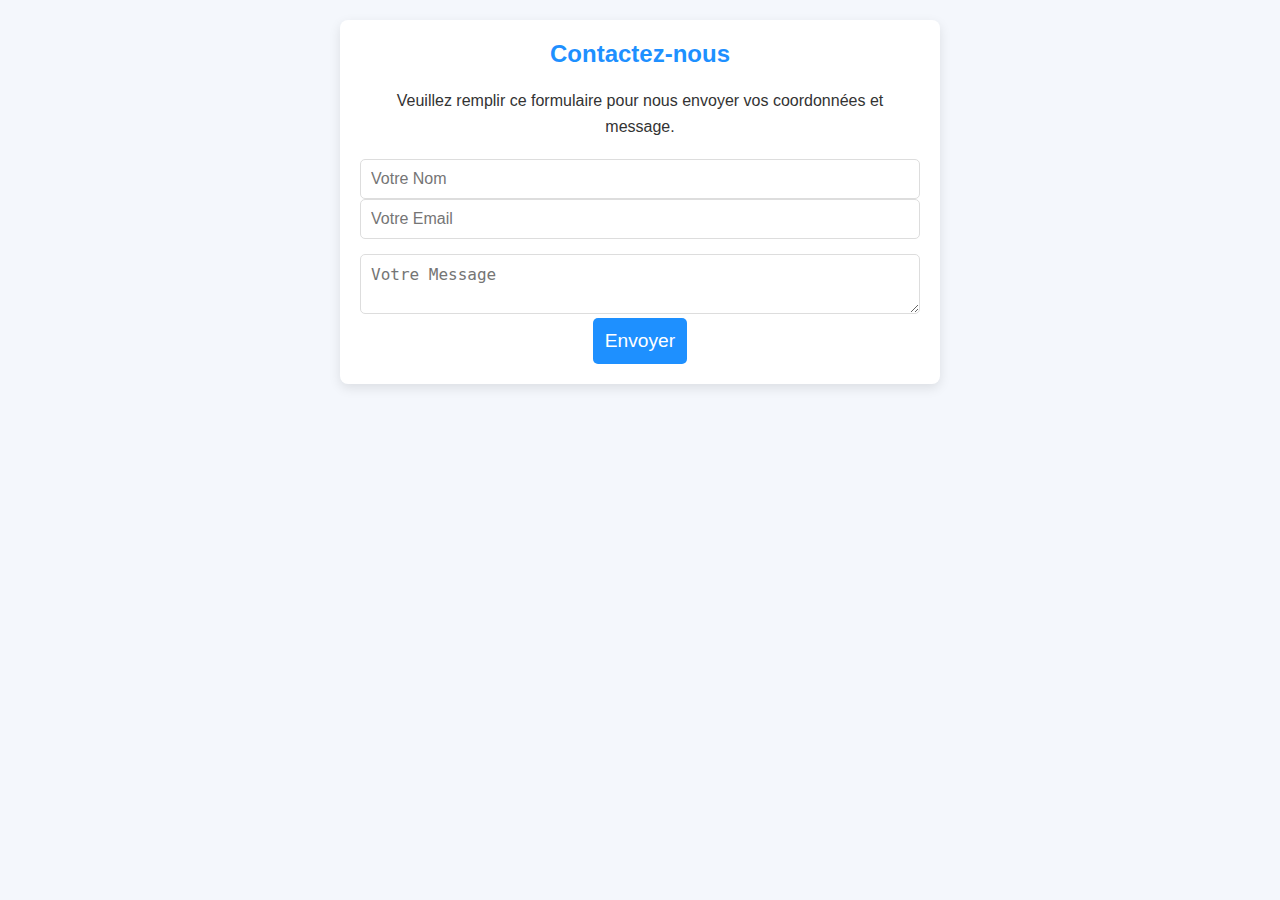
<file: contact.html>
<!DOCTYPE html>
<html lang="fr">
<head>
    <meta charset="UTF-8">
    <meta name="viewport" content="width=device-width, initial-scale=1.0">
    <title>Contactez-nous | Louna Technology</title>
    <link rel="stylesheet" href="style.css">
</head>
<body>
    <style>

/* Réinitialisation de base */
* {
    margin: 0;
    padding: 0;
    box-sizing: border-box;
}

body {
    font-family: 'Arial', sans-serif;
    background-color: #f4f7fc;
    color: #333;
    padding: 20px;
}

h1 {
    text-align: center;
    color: #1e90ff;
    margin-bottom: 20px;
}

p {
    text-align: center;
    margin-bottom: 20px;
}

/* Conteneur du formulaire */
.container {
    max-width: 600px;
    margin: 0 auto;
    background-color: #fff;
    padding: 20px;
    border-radius: 8px;
    box-shadow: 0 4px 12px rgba(0, 0, 0, 0.1);
}

/* Formulaire */
.contact-form {
    display: flex;
    flex-direction: column;
}

.form-group {
    margin-bottom: 15px;
}

label {
    font-size: 1rem;
    margin-bottom: 5px;
    color: #555;
}

input[type="text"],
input[type="email"],
input[type="tel"],
textarea {
    width: 100%;
    padding: 10px;
    font-size: 1rem;
    border: 1px solid #ddd;
    border-radius: 5px;
    outline: none;
    transition: border-color 0.3s ease;
}

input[type="text"]:focus,
input[type="email"]:focus,
input[type="tel"]:focus,
textarea:focus {
    border-color: #1e90ff;
}

textarea {
    resize: vertical;
}

button {
    background-color: #1e90ff;
    color: #fff;
    padding: 12px;
    border: none;
    border-radius: 5px;
    font-size: 1.2rem;
    cursor: pointer;
    transition: background-color 0.3s ease;
}

button:hover {
    background-color: #0056b3;
}

/* Réponse mobile */
@media (max-width: 768px) {
    .container {
        padding: 15px;
    }
    
    button {
        font-size: 1rem;
    }
}


    </style>
    <div class="container">
        <h1>Contactez-nous</h1>
        <p>Veuillez remplir ce formulaire pour nous envoyer vos coordonnées et message.</p>

        <form action="http://localhost8080/mon-project/enregistrer.php" method="POST">
            <input type="text" name="nom" placeholder="Votre Nom" required>
            <input type="email" name="email" placeholder="Votre Email" required>
            <textarea name="message" placeholder="Votre Message" required></textarea>
            <button type="submit">Envoyer</button>
        </form>
        
    </div>
</body>
</html>
</file>
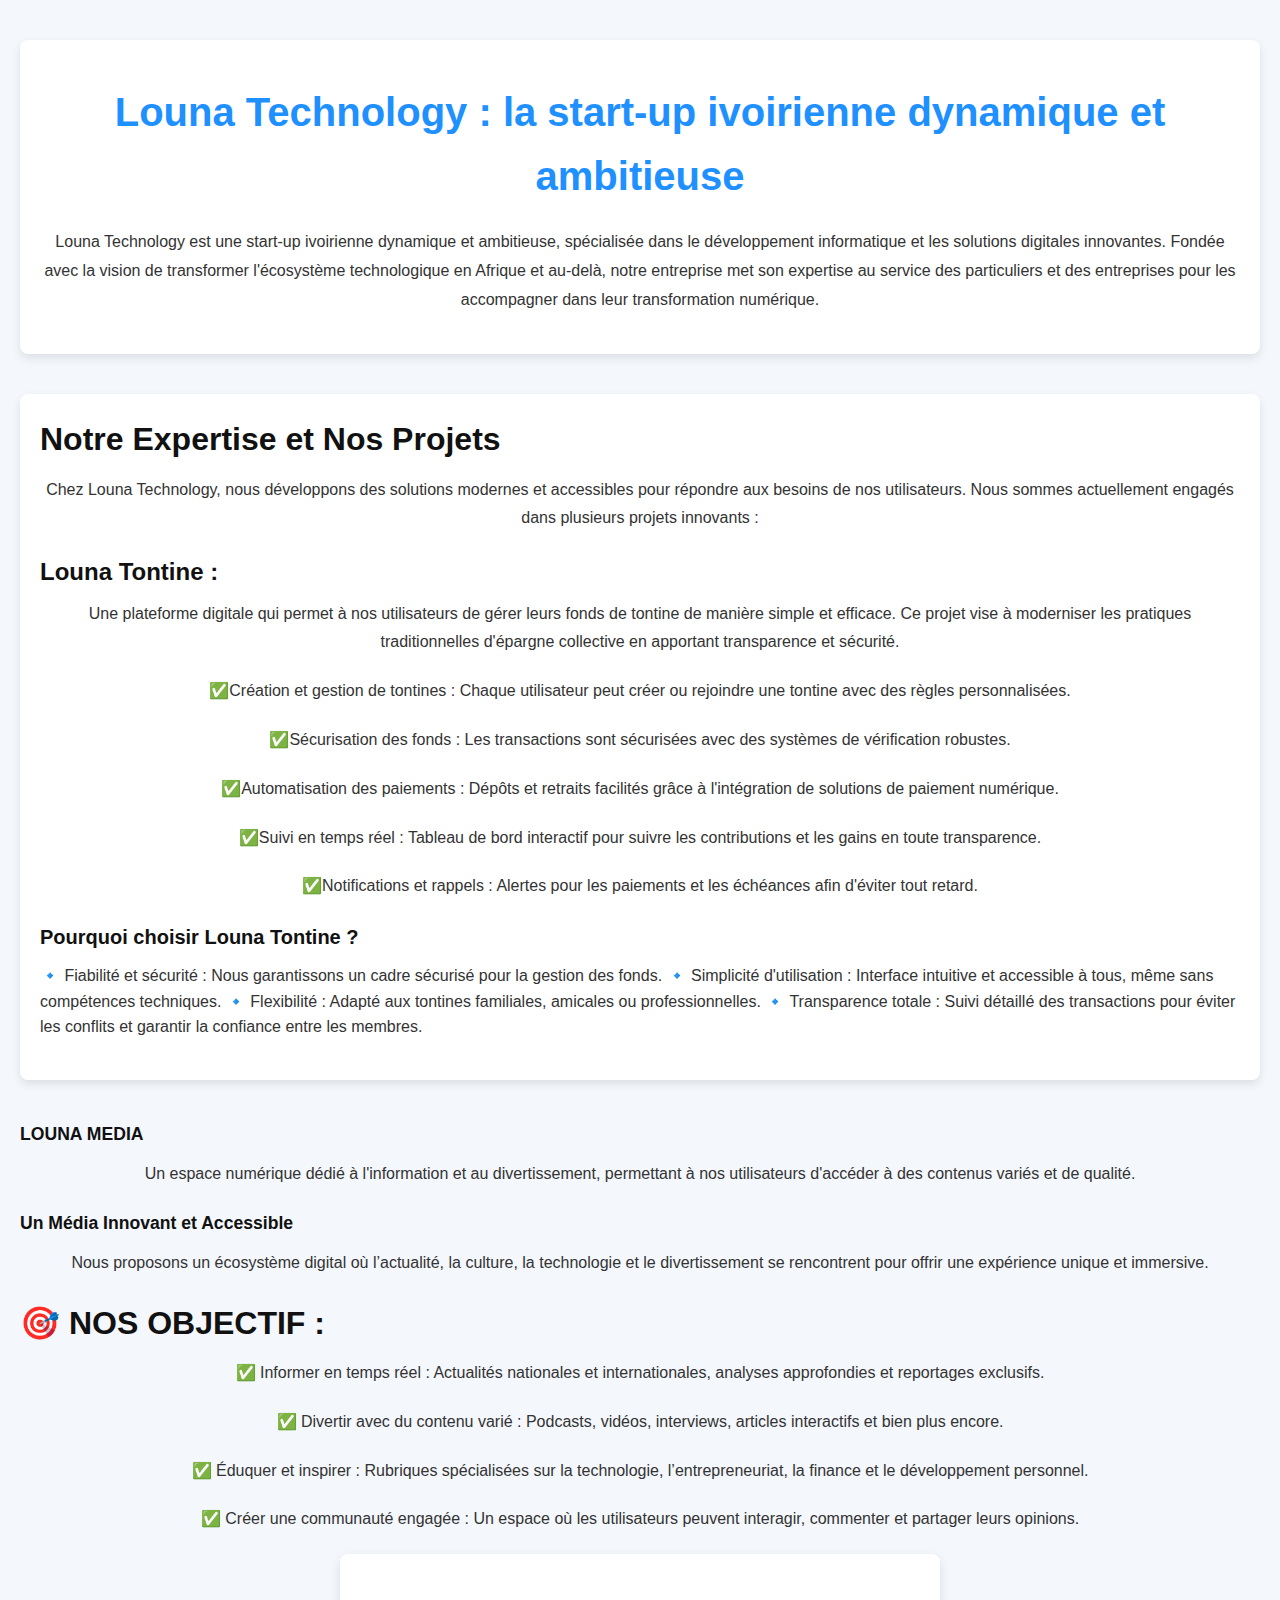
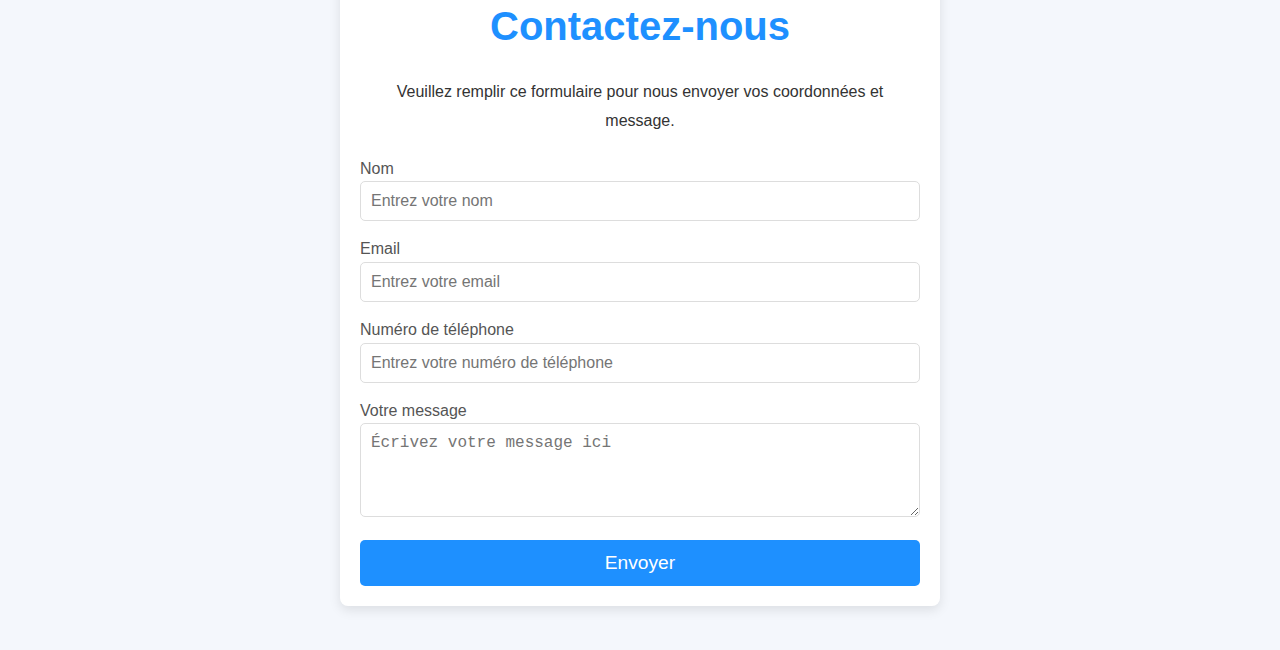
<file: entreprise.html>
<!DOCTYPE html>
<html lang="fr">
<head>
    <meta charset="UTF-8">
    <meta name="viewport" content="width=device-width, initial-scale=1.0">
    <link rel="stylesheet" href="entreprise-1.css">
    <title>entreprise</title>
</head>
<body>
    
    <div class="service">
        <h1>Louna Technology : la start-up ivoirienne dynamique et ambitieuse </h1>
        <p class="">
            Louna Technology est une start-up ivoirienne dynamique et ambitieuse, 
            spécialisée dans le développement informatique et les solutions digitales innovantes. 
            Fondée avec la vision de transformer l'écosystème technologique en Afrique et au-delà,
            notre entreprise met son expertise au service des particuliers et des entreprises pour les accompagner dans leur transformation numérique.</p>
    </div>



    
    <div class="partie2">
        <h2>Notre Expertise et Nos Projets</h2>
        <p class="">
            Chez Louna Technology, nous développons des solutions modernes et accessibles pour répondre aux besoins de nos utilisateurs. 
            Nous sommes actuellement engagés dans plusieurs projets innovants :
            <h3> Louna Tontine : </h3> 
            <P>Une plateforme digitale qui permet à nos utilisateurs de gérer leurs fonds de tontine de manière simple et efficace. 
            Ce projet vise à moderniser les pratiques traditionnelles d'épargne collective en apportant transparence et sécurité.
            <P>✅Création et gestion de tontines : Chaque utilisateur peut créer ou rejoindre une tontine avec des règles personnalisées.
            <P>✅Sécurisation des fonds : Les transactions sont sécurisées avec des systèmes de vérification robustes.
            <P>✅Automatisation des paiements : Dépôts et retraits facilités grâce à l'intégration de solutions de paiement numérique.
            <P>✅Suivi en temps réel : Tableau de bord interactif pour suivre les contributions et les gains en toute transparence.
            <P>✅Notifications et rappels : Alertes pour les paiements et les échéances afin d'éviter tout retard.
        </p>

        <h4>Pourquoi choisir Louna Tontine ?</h4>

        🔹 Fiabilité et sécurité : Nous garantissons un cadre sécurisé pour la gestion des fonds.
        🔹 Simplicité d'utilisation : Interface intuitive et accessible à tous, même sans compétences techniques.
        🔹 Flexibilité : Adapté aux tontines familiales, amicales ou professionnelles.
        🔹 Transparence totale : Suivi détaillé des transactions pour éviter les conflits et garantir la confiance entre les membres.</p>
    </div>


    <h5>LOUNA MEDIA </h5>

    <P>
        Un espace numérique dédié à l'information et au divertissement, 
        permettant à nos utilisateurs d'accéder à des contenus variés et de qualité.
    </P>

    <h5>  Un Média Innovant et Accessible </h5>
<P> Nous proposons un écosystème digital où l’actualité, la culture, 
    la technologie et le divertissement se rencontrent pour offrir une expérience unique et immersive.</P>

    <h2> 🎯 NOS OBJECTIF  : </h2>

      <P>  ✅ Informer en temps réel : Actualités nationales et internationales, analyses approfondies et reportages exclusifs.
      <P>  ✅ Divertir avec du contenu varié : Podcasts, vidéos, interviews, articles interactifs et bien plus encore.
      <P>  ✅ Éduquer et inspirer : Rubriques spécialisées sur la technologie, l’entrepreneuriat, la finance et le développement personnel.         <P>   ✅ Créer une communauté engagée : Un espace où les utilisateurs peuvent interagir, commenter et partager leurs opinions.</p>




        <div class="container">
            <h1>Contactez-nous</h1>
            <p>Veuillez remplir ce formulaire pour nous envoyer vos coordonnées et message.</p>
            <form action="envoyer_message.php" method="POST" class="contact-form">
                <div class="form-group">
                    <label for="nom">Nom</label>
                    <input type="text" id="nom" name="nom" required placeholder="Entrez votre nom">
                </div>
    
                <div class="form-group">
                    <label for="email">Email</label>
                    <input type="email" id="email" name="email" required placeholder="Entrez votre email">
                </div>
    
                <div class="form-group">
                    <label for="telephone">Numéro de téléphone</label>
                    <input type="tel" id="telephone" name="telephone" required placeholder="Entrez votre numéro de téléphone">
                </div>
    
                <div class="form-group">
                    <label for="message">Votre message</label>
                    <textarea id="message" name="message" rows="4" required placeholder="Écrivez votre message ici"></textarea>
                </div>
    
                <button type="submit" class="btn-submit">Envoyer</button>
            </form>
        </div>













        <div class="social-box">
            <a href="https://wa.me/2250546149391" target="_blank" class="whatsapp"><i class="fab fa-whatsapp"></i></a>
            <a href="mailto:serviceslouna30@gmail.com" class="gmail"><i class="fas fa-envelope"></i></a>
            <a href="https://x.com/mambo_arie82490?s=21" target="_blank" class="twitter"><i class="fab fa-twitter"></i></a>
          </div>
</body>
</html>
</file>
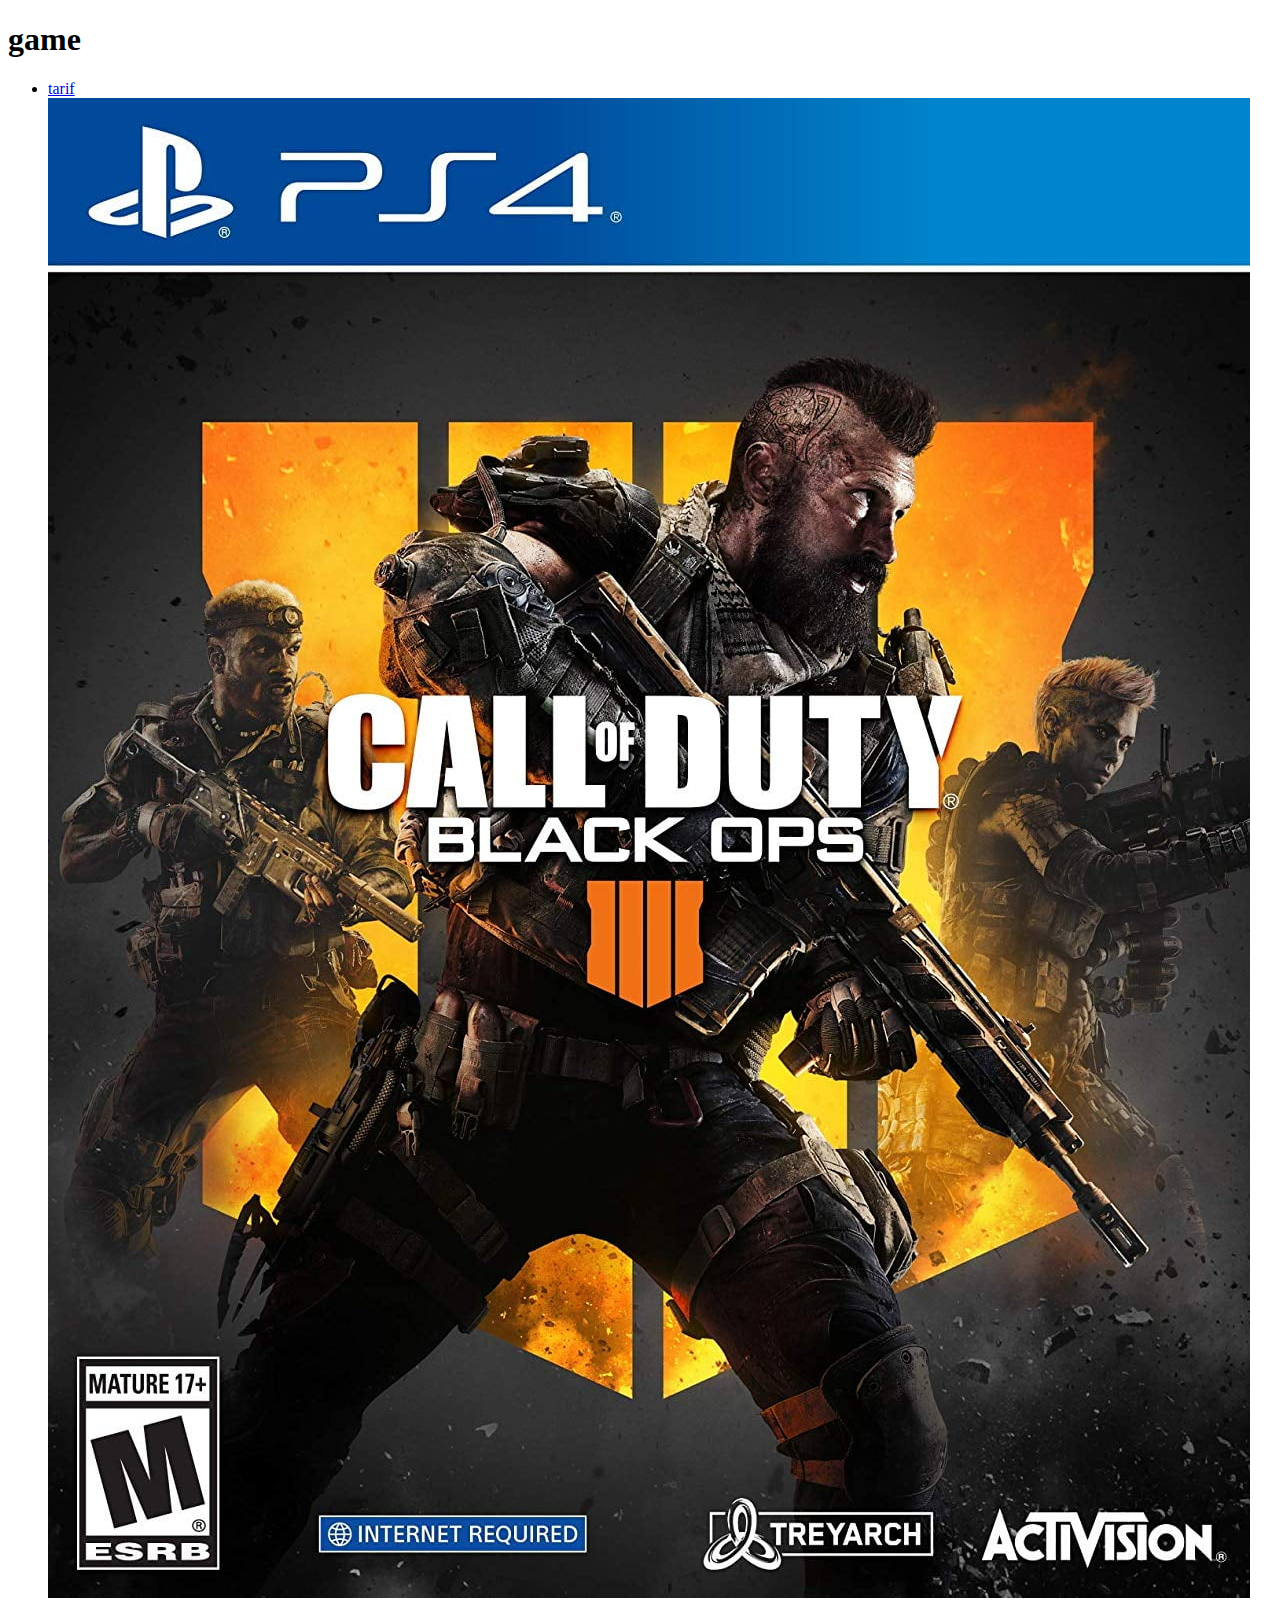
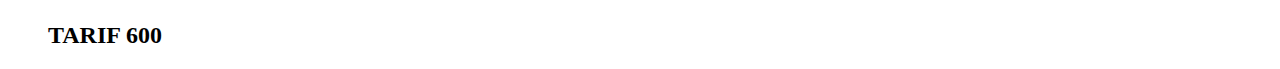
<file: exemple-1.html>
<!DOCTYPE html>
<html lang="fr">
<head>
    <meta charset="UTF-8">
    <meta name="viewport" content="width=device-width, initial-scale=1.0">
    <link rel="nomdufichiercss" href="page.css">
    <title>jeu video </title>
</head>

<body>
<headear>
<div class="en tete"></div>
<h1>game</h1>
<nav>
   <ul>
    <li>


  <a href="pagehtml" class="choco"> tarif </a>
  <img src="activision.jpg" alt="image3">
  <h2>TARIF 600</h2>


    </li>
   </ul>
</nav>

</headear>




    </header>






</body>
</html>
</file>
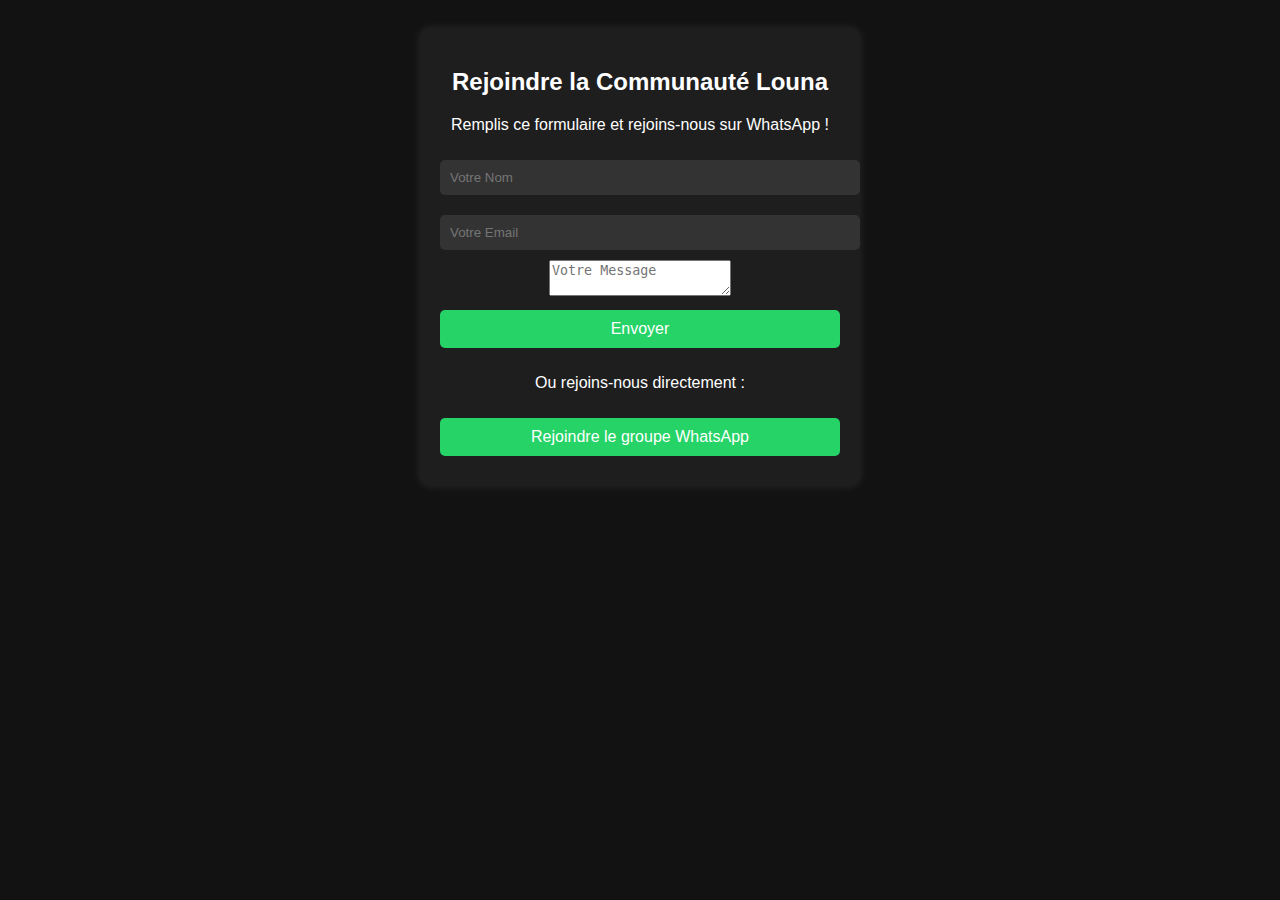
<file: rejoindrecommunauté-1.html>
<!DOCTYPE html>
<html lang="fr">
<head>
    <meta charset="UTF-8">
    <meta name="viewport" content="width=device-width, initial-scale=1.0">
    <title>Rejoindre la Communauté Louna</title>
    <style>
        body {
            font-family: Arial, sans-serif;
            background-color: #121212;
            color: white;
            text-align: center;
            padding: 20px;
        }
        .container {
            max-width: 400px;
            margin: auto;
            padding: 20px;
            background: #1e1e1e;
            border-radius: 10px;
            box-shadow: 0px 0px 10px rgba(255, 255, 255, 0.1);
        }
        input, button {
            width: 100%;
            padding: 10px;
            margin: 10px 0;
            border: none;
            border-radius: 5px;
        }
        input {
            background: #333;
            color: white;
        }
        button {
            background: #25D366;
            color: white;
            font-size: 16px;
            cursor: pointer;
        }
        button:hover {
            background: #1ebe57;
        }
    </style>
</head>
<body>

    <div class="container">
        <h2>Rejoindre la Communauté Louna</h2>
        <p>Remplis ce formulaire et rejoins-nous sur WhatsApp !</p>

        <form action="http://localhost8080/mon-project/enregistrer.php" method="POST">
            <input type="text" name="nom" placeholder="Votre Nom" required>
            <input type="email" name="email" placeholder="Votre Email" required>
            <textarea name="message" placeholder="Votre Message" required></textarea>
            <button type="submit">Envoyer</button>
        </form>
        

        <p>Ou rejoins-nous directement :</p>
        <a href="https://chat.whatsapp.com/TON-LIEN-GROUPE" target="_blank">
            <button>Rejoindre le groupe WhatsApp</button>
        </a>
    </div>

</body>
</html>
</file>
<file: style.css>
/* Styles de base */
body {
  font-family: Arial, sans-serif;
  margin: 0;
  padding: 0;
  box-sizing: border-box;
}

/* Header */
header {
  background-color: #5d8bd4cc;
  color: #fff;
  padding: 1rem 0;
}

header .container {
  display: flex;
  justify-content: space-between;
  align-items: center;
  padding: 0 2rem;
}

/* Navigation */
header nav ul {
  list-style: none;
  display: flex;
  gap: 2rem;
  margin: 0;
  padding: 0;
}

header nav ul li a {
  color: #fff;
  text-decoration: none;
  padding: 0.5rem 1rem;
  display: block;
  transition: color 0.3s ease;
}

header nav ul li a:hover {
  color: #f1c40f;
}

/* Section Hero */
#hero {
  position: relative;
  width: 100%;
  height: 100vh;
  text-align: center;
}

#background-video {
  position: absolute;
  top: 0;
  left: 0;
  width: 100%;
  height: 100%;
  object-fit: cover;
  z-index: -1;
}

.content {
  position: relative;
  color: white;
  text-align: center;
  padding: 50px;
  z-index: 1;
}

/* Section Services */
.service {
  display: flex;
  align-items: flex-start;
  gap: 1.5rem;
  margin-bottom: 2rem;
  background: #fff;
  padding: 1.5rem;
  border-radius: 8px;
  box-shadow: 0 4px 8px rgba(75, 66, 66, 0.1);
  transition: transform 0.3s ease, box-shadow 0.3s ease;
}

.service:hover {
  transform: scale(1.05);
  box-shadow: 0 10px 20px rgba(0, 0, 0, 0.2);
}

.service-number {
  font-size: 2rem;
  font-weight: bold;
  color: #9d1d50;
  flex-shrink: 0;
}

.service-content h3 {
  font-size: 1.5rem;
  margin-bottom: 0.5rem;
  color: #333;
}

.service-content p {
  font-size: 1.2rem;
  line-height: 1.8;
  color: #555;
}

/* Formulaire */
.email-container {
  display: flex;
  flex-direction: column;
  align-items: center;
  justify-content: center;
  padding: 20px;
  background-color: #f4f4f9;
  border-radius: 8px;
  box-shadow: 0 4px 8px rgba(0, 0, 0, 0.1);
  max-width: 400px;
  margin: auto;
  margin-bottom: 50px;
}

input[type="email"] {
  padding: 12px;
  font-size: 1rem;
  border: 2px solid #ccc;
  border-radius: 4px;
  margin-bottom: 15px;
  width: 100%;
  box-sizing: border-box;
  transition: border-color 0.3s ease;
}

.submit-button {
  padding: 12px;
  font-size: 1rem;
  color: white;
  background-color: #5c6bc0;
  border: none;
  border-radius: 8px;
  cursor: pointer;
  width: 100%;
  max-width: 300px;
  transition: all 0.3s ease;
  text-transform: uppercase;
}

.submit-button:hover {
  background-color: #3f4b9a;
  transform: scale(1.05);
}

/* RESPONSIVE DESIGN */

/* Écrans de taille moyenne (tablette) */
@media (max-width: 1024px) {
  header .container {
    padding: 0 1rem;
  }

  header nav ul {
    gap: 1.5rem;
  }

  .service {
    flex-direction: column;
    align-items: center;
  }
}

/* Écrans mobiles */
@media (max-width: 768px) {
  header .container {
    flex-direction: column;
    align-items: center;
    text-align: center;
  }

  header nav ul {
    flex-direction: column;
    gap: 1rem;
    align-items: center;
    padding: 10px 0;
  }

  .email-container {
    width: 90%;
    max-width: 350px;
  }

  input[type="email"] {
    font-size: 0.9rem;
  }

  .submit-button {
    font-size: 1rem;
    padding: 10px;
  }

  .service {
    padding: 1rem;
    gap: 1rem;
  }

  .service-content h3 {
    font-size: 1.3rem;
  }

  .service-content p {
    font-size: 1rem;
  }
}






/* Styles généraux */
.container {
  text-align: center;
  padding: 20px;
  font-family: Arial, sans-serif;
}

/* Titre */
h1 {
  font-size: 24px;
  color: #333;
  margin-bottom: 20px;
}

/* Grille responsive */
.pricing-table {
  display: flex;
  flex-wrap: wrap;
  justify-content: center;
  gap: 20px;
}

/* Carte de plan tarifaire */
.pricing-plan {
  background: #fff;
  border-radius: 12px;
  padding: 20px;
  width: 100%;
  max-width: 300px;
  box-shadow: 0 4px 8px rgba(0, 0, 0, 0.1);
  text-align: center;
  transition: transform 0.3s ease-in-out;
}

.pricing-plan:hover {
  transform: scale(1.05);
}

/* Image du plan */
.plan-image {
  width: 100%;
  height: auto;
  border-radius: 8px;
}

/* En-tête du plan */
.plan-header h2 {
  font-size: 20px;
  margin: 10px 0;
  color: #007BFF;
}

/* Prix */
.price {
  font-size: 18px;
  font-weight: bold;
  color: #333;
  margin-top: 5px;
}

/* Responsive pour les petits écrans */
@media (max-width: 768px) {
  .pricing-table {
      flex-direction: column;
      align-items: center;
  }
}


.footer-container{
  background-color: #333;
}

.footer-section {
  background-color: #333;
}



/* a prospos  */

.about-us {
  background: #f8f9fa;
  padding: 40px 20px;
  text-align: center;
}

.about-us .container {
  max-width: 800px;
  margin: auto;
}

h2 {
  color: #004085;
  font-size: 24px;
  margin-bottom: 15px;
}

p {
  font-size: 16px;
  color: #333;
  line-height: 1.6;
}

.certifications {
  margin-top: 20px;
  background: #fff;
  padding: 20px;
  border-radius: 8px;
  box-shadow: 0 0 10px rgba(0, 0, 0, 0.1);
}

.certifications h3 {
  font-size: 20px;
  color: #004085;
  margin-bottom: 10px;
}

.certifications ul {
  list-style: none;
  padding: 0;
}

.certifications li {
  font-size: 16px;
  color: #555;
  padding: 8px 0;
  display: flex;
  align-items: center;
  justify-content: center;
}

.certifications li::before {
  content: "✔";
  color: #28a745;
  font-weight: bold;
  margin-right: 8px;
}
</file>
<file: entreprise-1.css>
/* Définition des couleurs de base */
:root {
  --primary-color: #1e90ff;
  --secondary-color: #ff6347;
  --background-color: #f4f4f4;
  --text-color: #333;
  --heading-color: #111;
  --link-color: #1e90ff;
}

/* Réinitialisation de quelques styles par défaut */
* {
  margin: 0;
  padding: 0;
  box-sizing: border-box;
}

body {
  font-family: Arial, sans-serif;
  background-color: var(--background-color);
  color: var(--text-color);
  line-height: 1.6;
  padding: 20px;
  font-size: 16px;
}

/* En-têtes principaux */
h1, h2, h3, h4, h5 {
  color: var(--heading-color);
  margin-bottom: 15px;
}

h1 {
  font-size: 2.5rem;
  text-align: center;
  margin-top: 20px;
}

h2 {
  font-size: 2rem;
  margin-bottom: 10px;
}

h3 {
  font-size: 1.5rem;
  margin-bottom: 8px;
}

h4 {
  font-size: 1.25rem;
  margin-bottom: 10px;
}

h5 {
  font-size: 1.1rem;
  margin-bottom: 12px;
}

/* Sections de texte */
p {
  margin-bottom: 20px;
  line-height: 1.8;
  text-align: justify;
}

.service, .partie2 {
  background-color: #ffffff;
  border-radius: 8px;
  padding: 20px;
  margin-bottom: 40px;
  box-shadow: 0 4px 10px rgba(0, 0, 0, 0.1);
}

.service {
  margin-top: 20px;
}

/* Liens */
a {
  text-decoration: none;
  color: var(--link-color);
}

a:hover {
  color: var(--secondary-color);
}

/* Box de médias sociaux */
.social-box {
  display: flex;
  gap: 15px;
  margin-top: 20px;
}

.social-box a {
  font-size: 1.5rem;
  color: var(--text-color);
  transition: color 0.3s ease;
}

.social-box a:hover {
  color: var(--primary-color);
}

/* Réactions aux différentes tailles d'écran */
@media (max-width: 768px) {
  body {
      padding: 10px;
  }

  h1 {
      font-size: 2rem;
  }

  h2 {
      font-size: 1.5rem;
  }

  h3 {
      font-size: 1.25rem;
  }

  .service, .partie2 {
      padding: 15px;
  }
}

@media (max-width: 480px) {
  .social-box {
      flex-direction: column;
      align-items: center;
  }

  h1 {
      font-size: 1.8rem;
  }

  p {
      font-size: 14px;
  }
}
/* renseignement client  */


/* Réinitialisation de base */
* {
  margin: 0;
  padding: 0;
  box-sizing: border-box;
}

body {
  font-family: 'Arial', sans-serif;
  background-color: #f4f7fc;
  color: #333;
  padding: 20px;
}

h1 {
  text-align: center;
  color: #1e90ff;
  margin-bottom: 20px;
}

p {
  text-align: center;
  margin-bottom: 20px;
}

/* Conteneur du formulaire */
.container {
  max-width: 600px;
  margin: 0 auto;
  background-color: #fff;
  padding: 20px;
  border-radius: 8px;
  box-shadow: 0 4px 12px rgba(0, 0, 0, 0.1);
}

/* Formulaire */
.contact-form {
  display: flex;
  flex-direction: column;
}

.form-group {
  margin-bottom: 15px;
}

label {
  font-size: 1rem;
  margin-bottom: 5px;
  color: #555;
}

input[type="text"],
input[type="email"],
input[type="tel"],
textarea {
  width: 100%;
  padding: 10px;
  font-size: 1rem;
  border: 1px solid #ddd;
  border-radius: 5px;
  outline: none;
  transition: border-color 0.3s ease;
}

input[type="text"]:focus,
input[type="email"]:focus,
input[type="tel"]:focus,
textarea:focus {
  border-color: #1e90ff;
}

textarea {
  resize: vertical;
}

button {
  background-color: #1e90ff;
  color: #fff;
  padding: 12px;
  border: none;
  border-radius: 5px;
  font-size: 1.2rem;
  cursor: pointer;
  transition: background-color 0.3s ease;
}

button:hover {
  background-color: #0056b3;
}

/* Réponse mobile */
@media (max-width: 768px) {
  .container {
      padding: 15px;
  }
  
  button {
      font-size: 1rem;
  }
}
</file>
